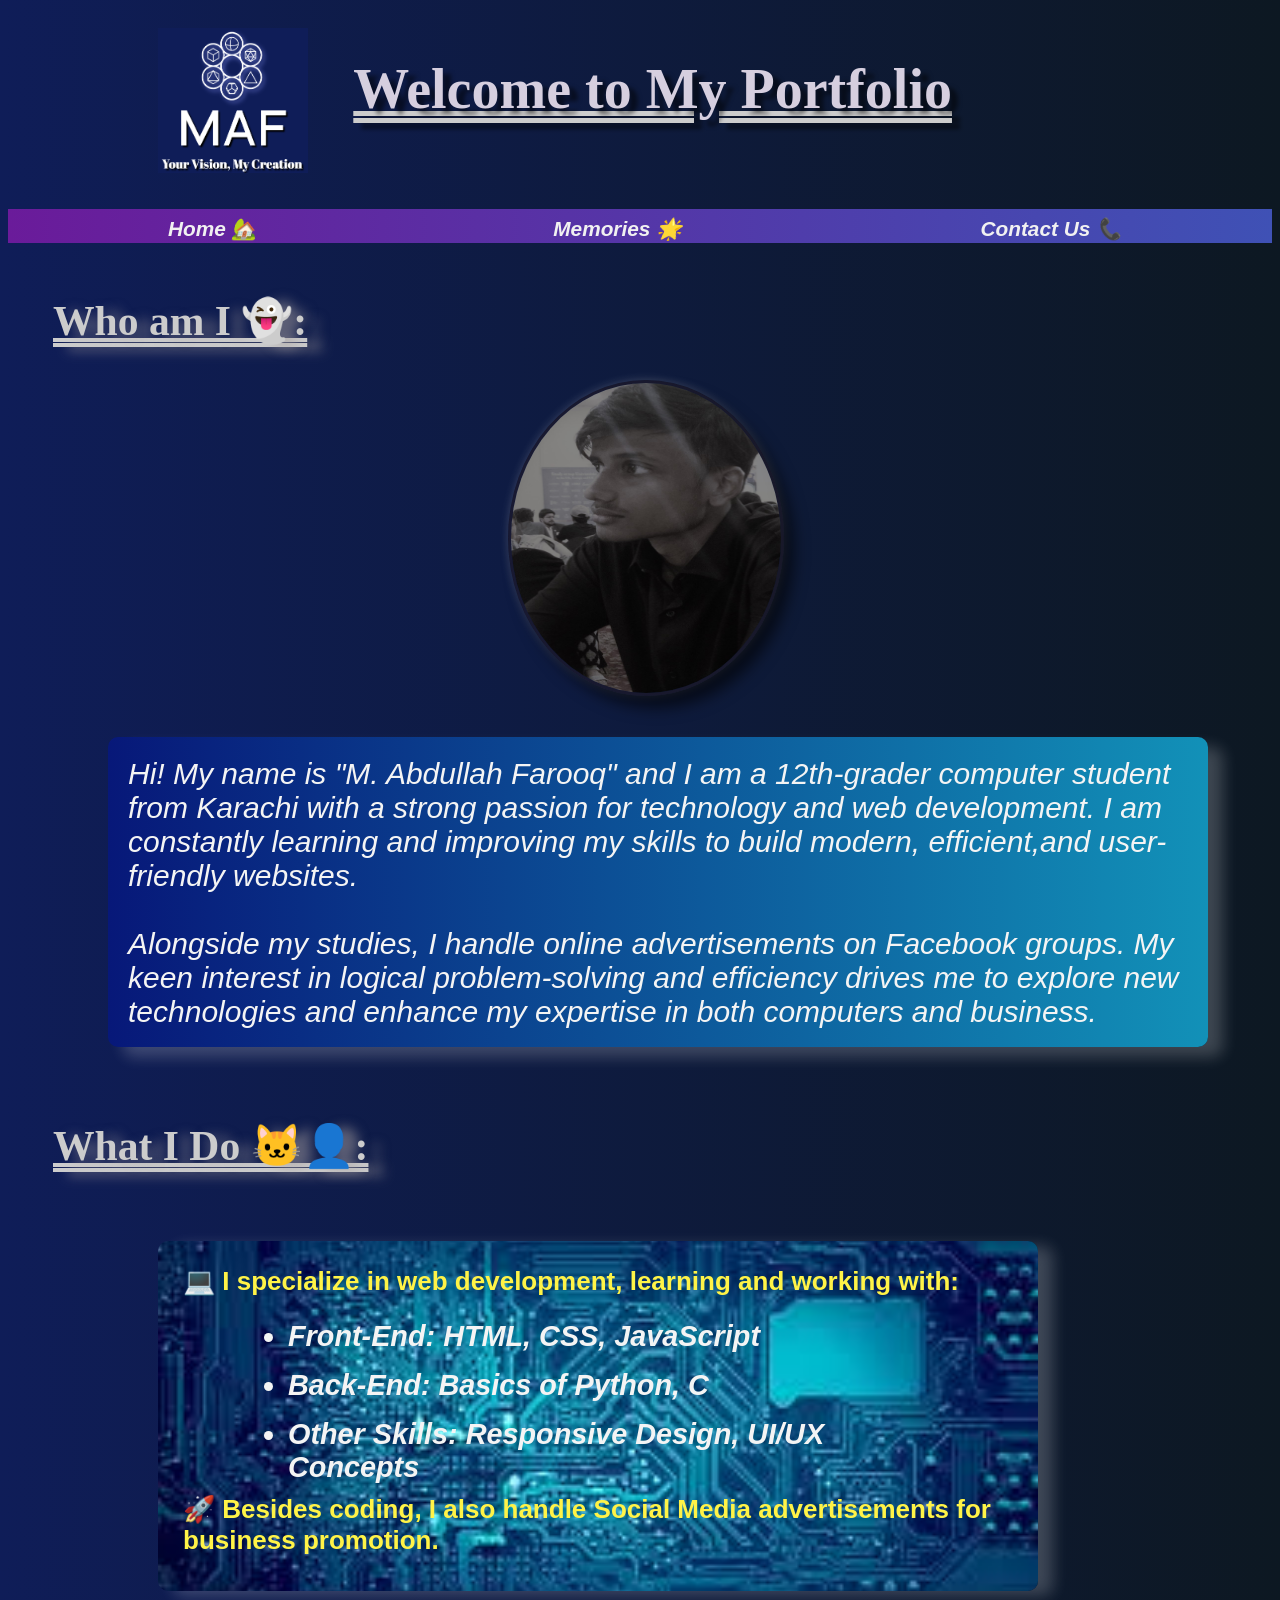
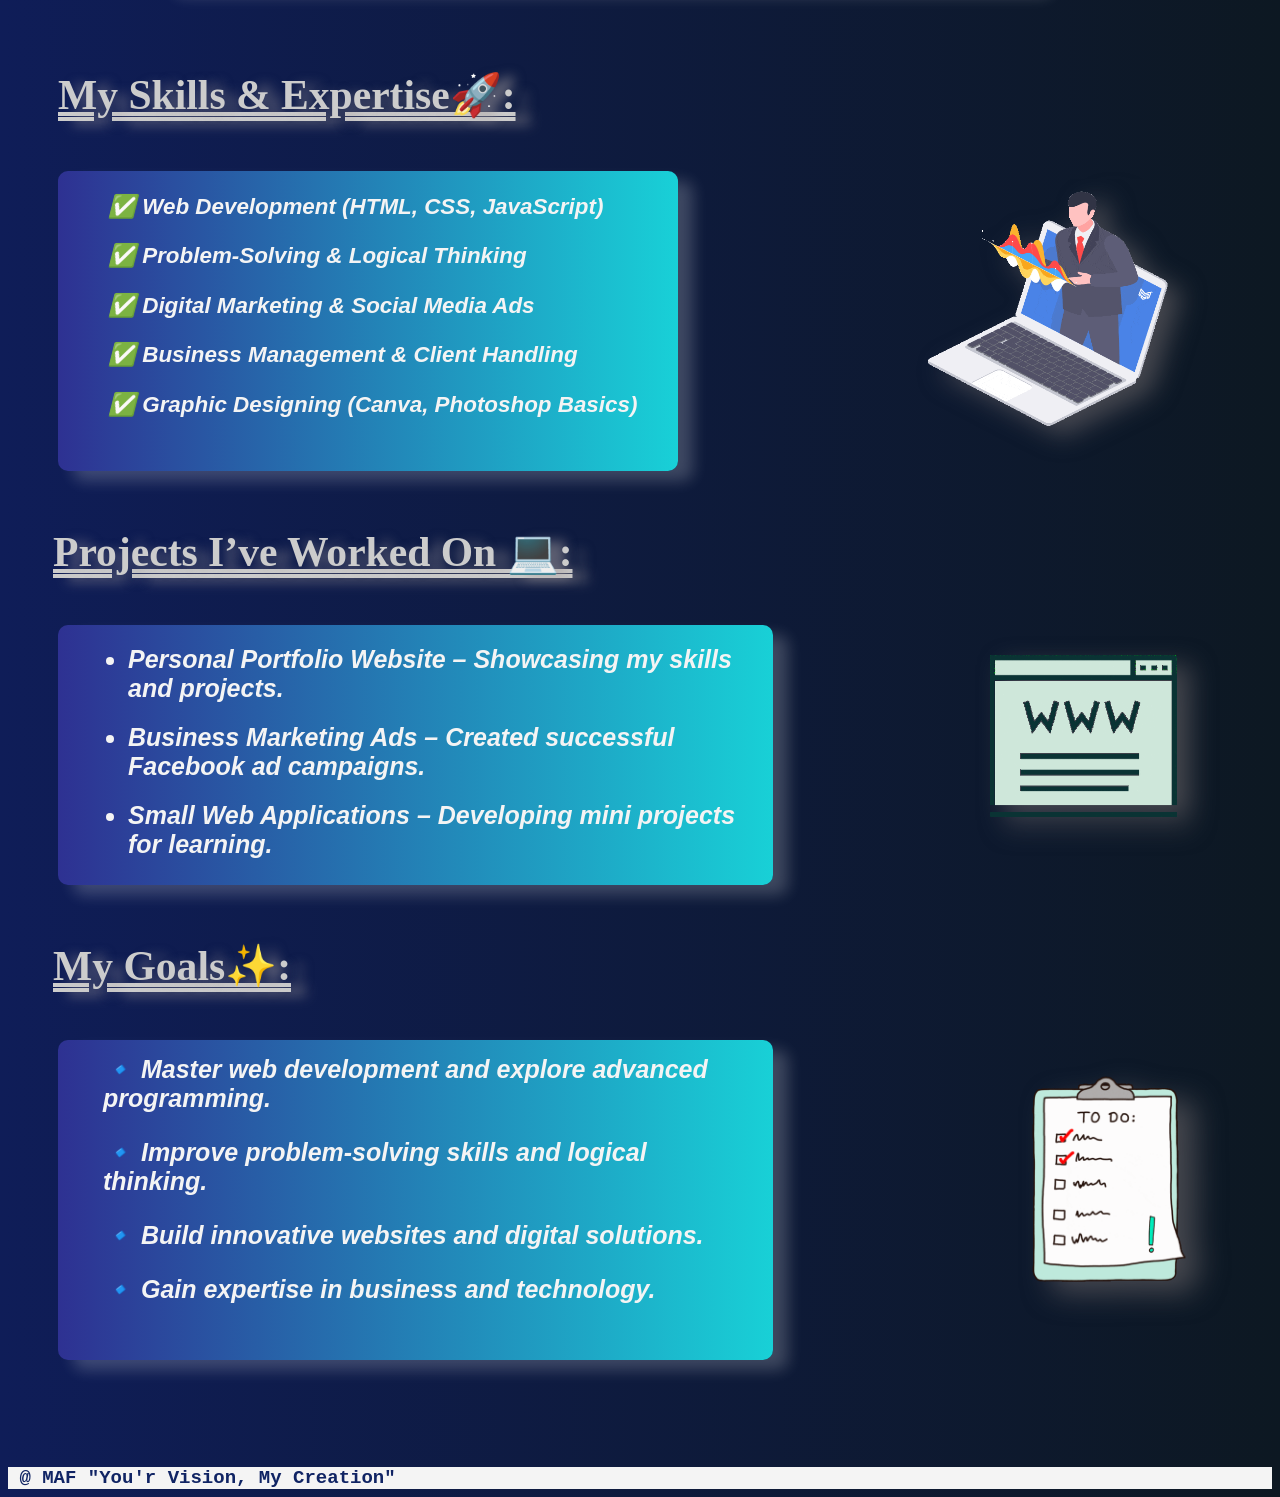
<file: index.html>
<!DOCTYPE html>
<html lang="en">
<head>
    <meta charset="UTF-8">
    <meta name="viewport" content="width=device-width, initial-scale=1.0">
    <title>
        Home
    </title>
    <link rel="website icon"  type="png" href="MAF Logo.png">
    <link rel="Stylesheet" href="Index.css">
</head>

<body>

<header id="Header">
<a href="index.html"><img src="MAF Logo.png"  alt="MAF Logo" id="MAFLogo"></a>

<!--Heaidng-->
<h1 id="h1">Welcome to My Portfolio</h1><br></header>

    
<!--Links for Tab "There are twwo links"-->
    
    <p id="Link01">
    <b><a href="index.html"> Home 🏡 </a></b> 
    <b><a href="Memories.Html" target="_main">Memories 🌟</a></b> 
    <b><a href="Contact Us.Html" target="_main">Contact Us 📞</a></b>
    </p>

    <br>
      
   <!--Picture-->
   <div class="Main">

    <div id="forbox">
    <h2 id="Whoami"> Who am I 👻: </h2>
   <a href="https://www.fiverr.com/mabdullah_2007?public_mode=true" target="_main">
   <img src="Home/Pic01.jpg" alt="Abdullah Picture" height="300" width="300" id="Profile01">         
    </a>

    <div id="Para01box">
    <p id="Para01">
        Hi! My name is "M. Abdullah Farooq" and I am a 12th-grader computer 
        student from Karachi with a strong passion for technology and 
        web development. I am constantly learning and improving my 
        skills to build modern, efficient,and user-friendly websites.
        <br> <br> 
        Alongside my studies, I handle online advertisements on 
        Facebook groups. My keen interest in logical problem-solving 
        and efficiency drives me to explore new technologies and enhance
         my expertise in both computers and business.
    </p></div>
    <br><br><br>
    </div>
   
     
    <h3 id="Whatido"> What I Do 🐱‍👤: </h3>

    <!-- <div class="ani01">
        <video src="Home/ani01.mp4" id="ani01" autoplay loop muted > website Animation </video>
        </div> -->

    <div id="Whatidobox">
    <h2 id="id2"> 💻 I specialize in web development, learning and working with: </h2>

    <ul id="Skillslist">
        <li> Front-End: HTML, CSS, JavaScript </li>
        <li> Back-End: Basics of Python, C </li>
        <li> Other Skills: Responsive Design, UI/UX Concepts </li>
    </ul>

    <h2 id="id3"> 🚀 Besides coding, I also handle Social Media
        advertisements for business promotion. </h2>
    </div>

    <br> <br> <br>

        <img src="Home/GIF1.gif" alt="GIF" id="GIF1">    

        <h3 id="skillsexpertise"> My Skills & Expertise🚀: </h3> 
        <div id="skillpointsbox">
            <div id="skillspoints"> 
        <p> ✅ Web Development (HTML, CSS, JavaScript)</p>
        <p> ✅ Problem-Solving & Logical Thinking </p>
        <p> ✅ Digital Marketing & Social Media Ads </p>
        <p> ✅ Business Management & Client Handling </p>
        <p> ✅ Graphic Designing (Canva, Photoshop Basics) </p>
        </div>
        </div>

        <br> <br> <br>

        <h3 id="Project"> Projects I’ve Worked On 💻: </h3> 
        <img src="Home/Project.gif" alt="GIF" id="GIF2">    
        <div id="projectlistbox">
        <ul id="projectlist">
            <li> Personal Portfolio Website – Showcasing my skills and projects. </li>
            <li> Business Marketing Ads – Created successful Facebook ad campaigns.</li>
            <li> Small Web Applications – Developing mini projects for learning. </li>
        </ul> 
        </div>
    
        <br> <br> <br>

        <h3 id="Goals"> My Goals✨: </h3>   
        <img src="Home/Goals.gif" alt="GIF" id="GIF3">
        <div id="Goalslistbox">
        <div id="Goalslist">
        <p> 🔹 Master web development and explore advanced programming. </p>
        <p> 🔹 Improve problem-solving skills and logical thinking. </p>
        <p> 🔹 Build innovative websites and digital solutions. </p>
        <p> 🔹 Gain expertise in business and technology. </p>
        </div>
        </div>

    </div>
    <br><br><br><br><br><br>

    <pre id="Footer"> @ MAF "You'r Vision, My Creation"                                                                                       2025</pre>
    

</body>
</html>
</file>
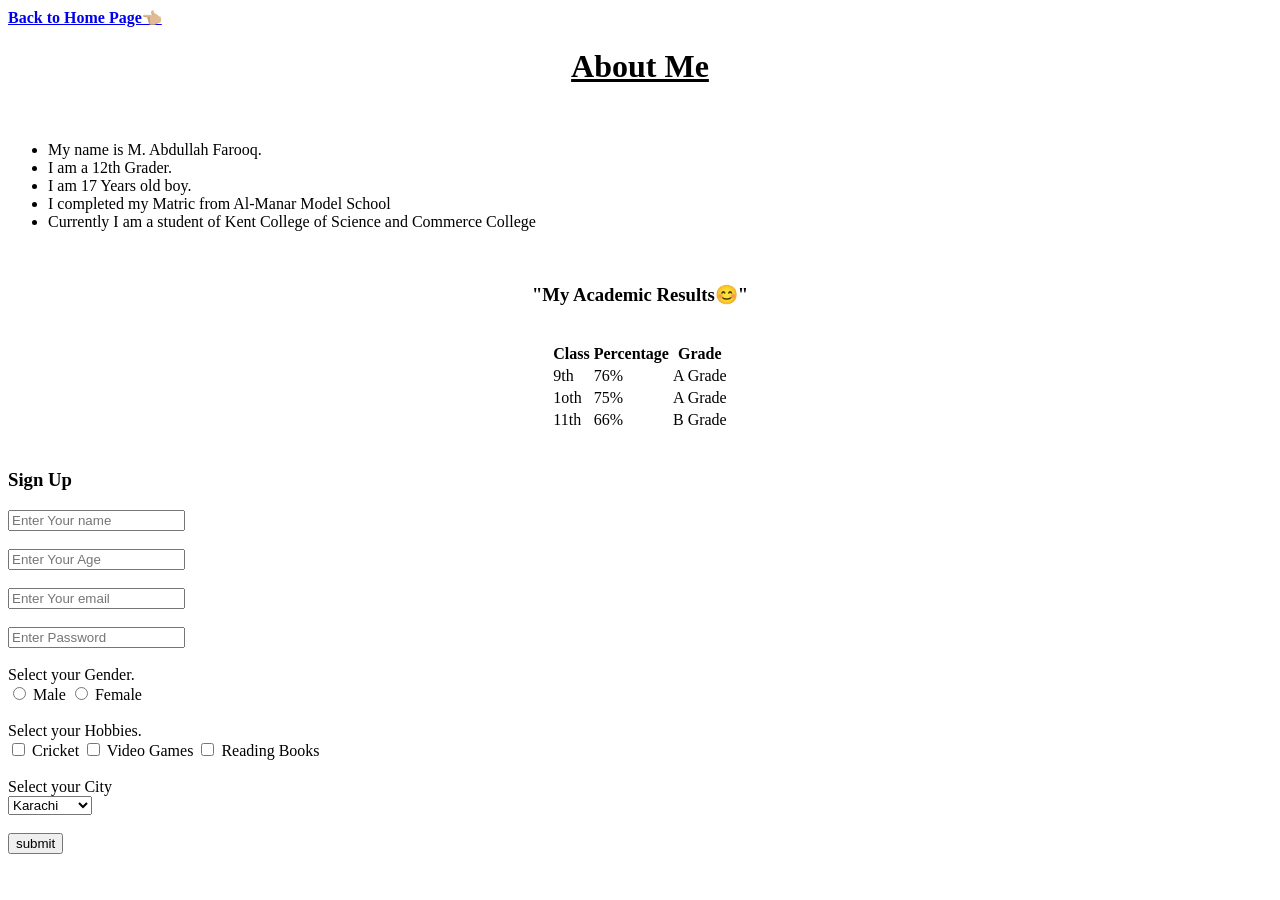
<file: About Me.html>
<!DOCTYPE html>
<html lang="en">
<head>
    <meta charset="UTF-8">
    <meta name="viewport" content="width=device-width, initial-scale=1.0">
    <title>About Me</title>
</head>
<body>
    <b><a href="index.html"> Back to Home Page👈🏼 </a></b>
    <Center><header><h1><u>About Me</u></h1></header></Center>
    <!--List "Introduction"-->
    <br>
    <ul>
    <li>My name is M. Abdullah Farooq.</li>
    <li>I am a 12th Grader. </li>
    <li>I am 17 Years old boy.</li>
    <li>I completed my Matric from Al-Manar Model School</li>
    <li>Currently I am a student of Kent College of Science and Commerce College</li>
    </ul>
    <br>
    <center><h3>"My Academic Results😊"</h3></center>
    <!--Table for show result-->
    <br>
    <center><table>
        <tr>
            <th>Class</th>
            <th>Percentage</th>
            <th>Grade</th>
        </tr>
        <tr>
            <td>9th</td>
            <td>76%</td>
            <td>A Grade</td>
        </tr>
        <tr>
            <td>1oth</td>
            <td>75%</td>
            <td>A Grade</td>
        </tr>
        <tr>
            <td>11th</td>
            <td>66%</td>
            <td>B Grade</td>
        </tr>
    </table></Center>    

    <br>
        <h3> Sign Up </h3>
    <!--Sign Up form-->
    <form action="action.php">
        <input type="text" placeholder="Enter Your name">
        <br>
        <br>
        <input type="text" placeholder="Enter Your Age">
        <br>
        <br>
        <input type="email" placeholder="Enter Your email">
        <br>
        <br>
        <input type="password" placeholder="Enter Password">
        <br>
        <br>
        Select your Gender.
        <br>
        <label for="id1">
        <input type="radio" value="Male" name="Gender" id="id1"> Male
       </label>
       <label for="id2">
        <input type="radio" value="Female" name="Gender" id="id2"> Female
       </label>
       <br>
       <br>
       Select your Hobbies.
       <br>
       <input type="checkbox" value="Cricket" id="id1"> Cricket
       <input type="checkbox" value="Video Games" id="id2"> Video Games
       <input type="checkbox" value="Reading Books" id="id3"> Reading Books
       <br>
       <br>
       Select your City
       <br> 
       <select name="City" id="City">
            <option value="Karachi"> Karachi </option>
            <option value="Lahore"> Lahore </option>
            <option value="Peshawar"> Peshawar </option>
            <option value="Islamabad"> Islamabad </option>
       </select>
       <br>
       <br>
       <input type="submit" value="submit">
    </form>

</body>
</html>
</file>
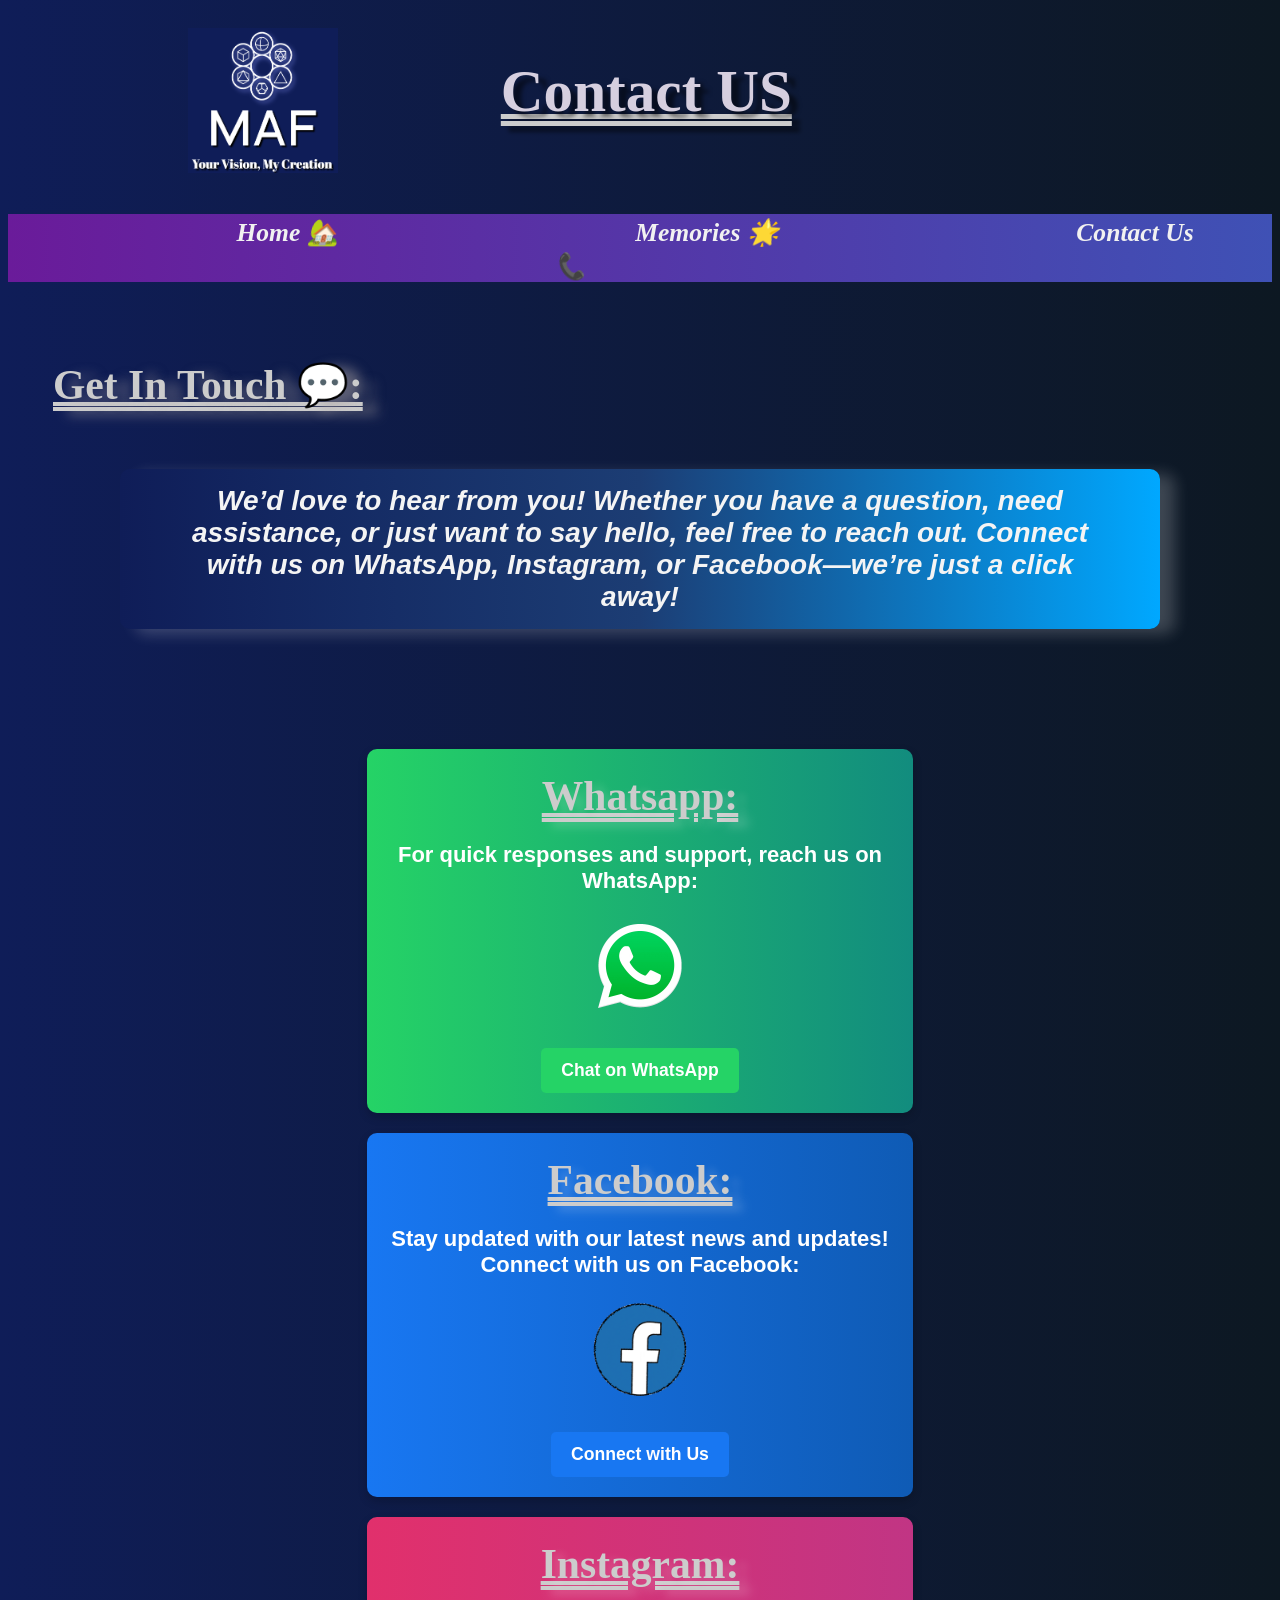
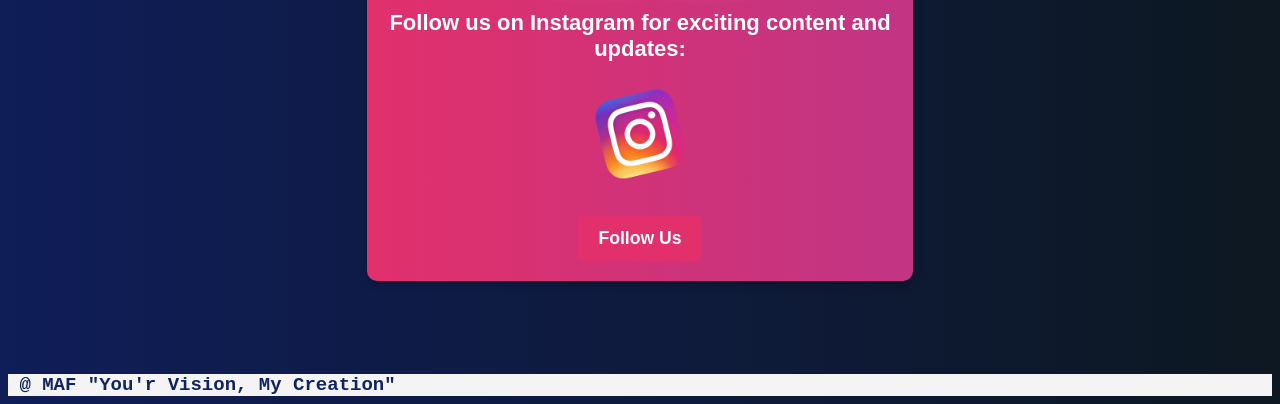
<file: Contact Us.Html>
<!DOCTYPE html>
<html lang="en">
<head>
    <meta charset="UTF-8">
    <meta name="viewport" content="width=device-width, initial-scale=1.0">
    <title>Contact Us</title>
    <link rel="Stylesheet" href="Contact Us.CSS">
</head>
<body>
<!--Logo-->
<a href="index.html"><img src="MAF Logo.png"  alt="MAF Logo" id="MAFLogo"></a>

    <h1 id="contactus"><b> Contact US </h1><br>
  <!--Links for Tab "There are twwo links"-->
    
  <p id="Link01">
    <b><a href="index.html"> Home 🏡 </a></b> 
    <b><a href="Memories.Html" target="_main">Memories 🌟</a></b> 
    <b><a href="Contact Us.Html" target="_main">Contact Us 📞</a></b>
    </p>

    <br>

   <h1 id="getintouch"> Get In Touch 💬:</h1>

   <div id="getintouchdatabox">
    <p id="getintouchdata">We’d love to hear from you! Whether you have a question,
         need assistance, or just want to say hello, feel free to reach out. Connect
          with us on WhatsApp, Instagram, or Facebook—we’re just a click away!</p>
</div>


<!-- WhatsApp Section -->
<div id="whatsapp-section" class="social-section">
    <h3 id="Whatsapp" class="platform-heading">Whatsapp:</h3>
    <div id="Whatsappdata">
        <p>For quick responses and support, reach us on WhatsApp:</p>
    </div>
    <img src="Contact US/Whatsapp.gif" alt="WhatsAppGIF" id="WhatsAppGIF">
    <br><br>
    <a href="https://wa.me/+923193315732" target="_blank" class="contact-btn whatsapp-btn">Chat on WhatsApp</a>
</div>

<!-- Facebook Section -->
<div id="facebook-section" class="social-section">
    <h3 id="Facebook" class="platform-heading">Facebook:</h3>
    <div id="Facebookdata">
        <p>Stay updated with our latest news and updates! Connect with us on Facebook:</p>
    </div>
    <img src="Contact US/Facebook.gif" alt="FacebookGIF" id="FacebookGIF">
    <br><br>
    <a href="https://www.facebook.com/profile.php?id=100090024046926" target="_blank" class="contact-btn facebook-btn">Connect with Us</a>
</div>

<!-- Instagram Section -->
<div id="instagram-section" class="social-section">
    <h3 id="Instagram" class="platform-heading">Instagram:</h3>
    <div id="Instagramdata">
        <p>Follow us on Instagram for exciting content and updates:</p>
    </div>                       
    <img src="Contact US/Instagram.gif" alt="InstagramGIF" id="InstagramGIF">
    <br><br>
    <a href="https://www.instagram.com/osaid_400?igsh=MTFreGpmM2Z1bXQzMw==" target="_blank" class="contact-btn instagram-btn">Follow Us</a>
</div>


<br><br><br>

    <pre id="Footer"> @ MAF "You'r Vision, My Creation"                                                                                       2025</pre>

</body>
</html>
</file>
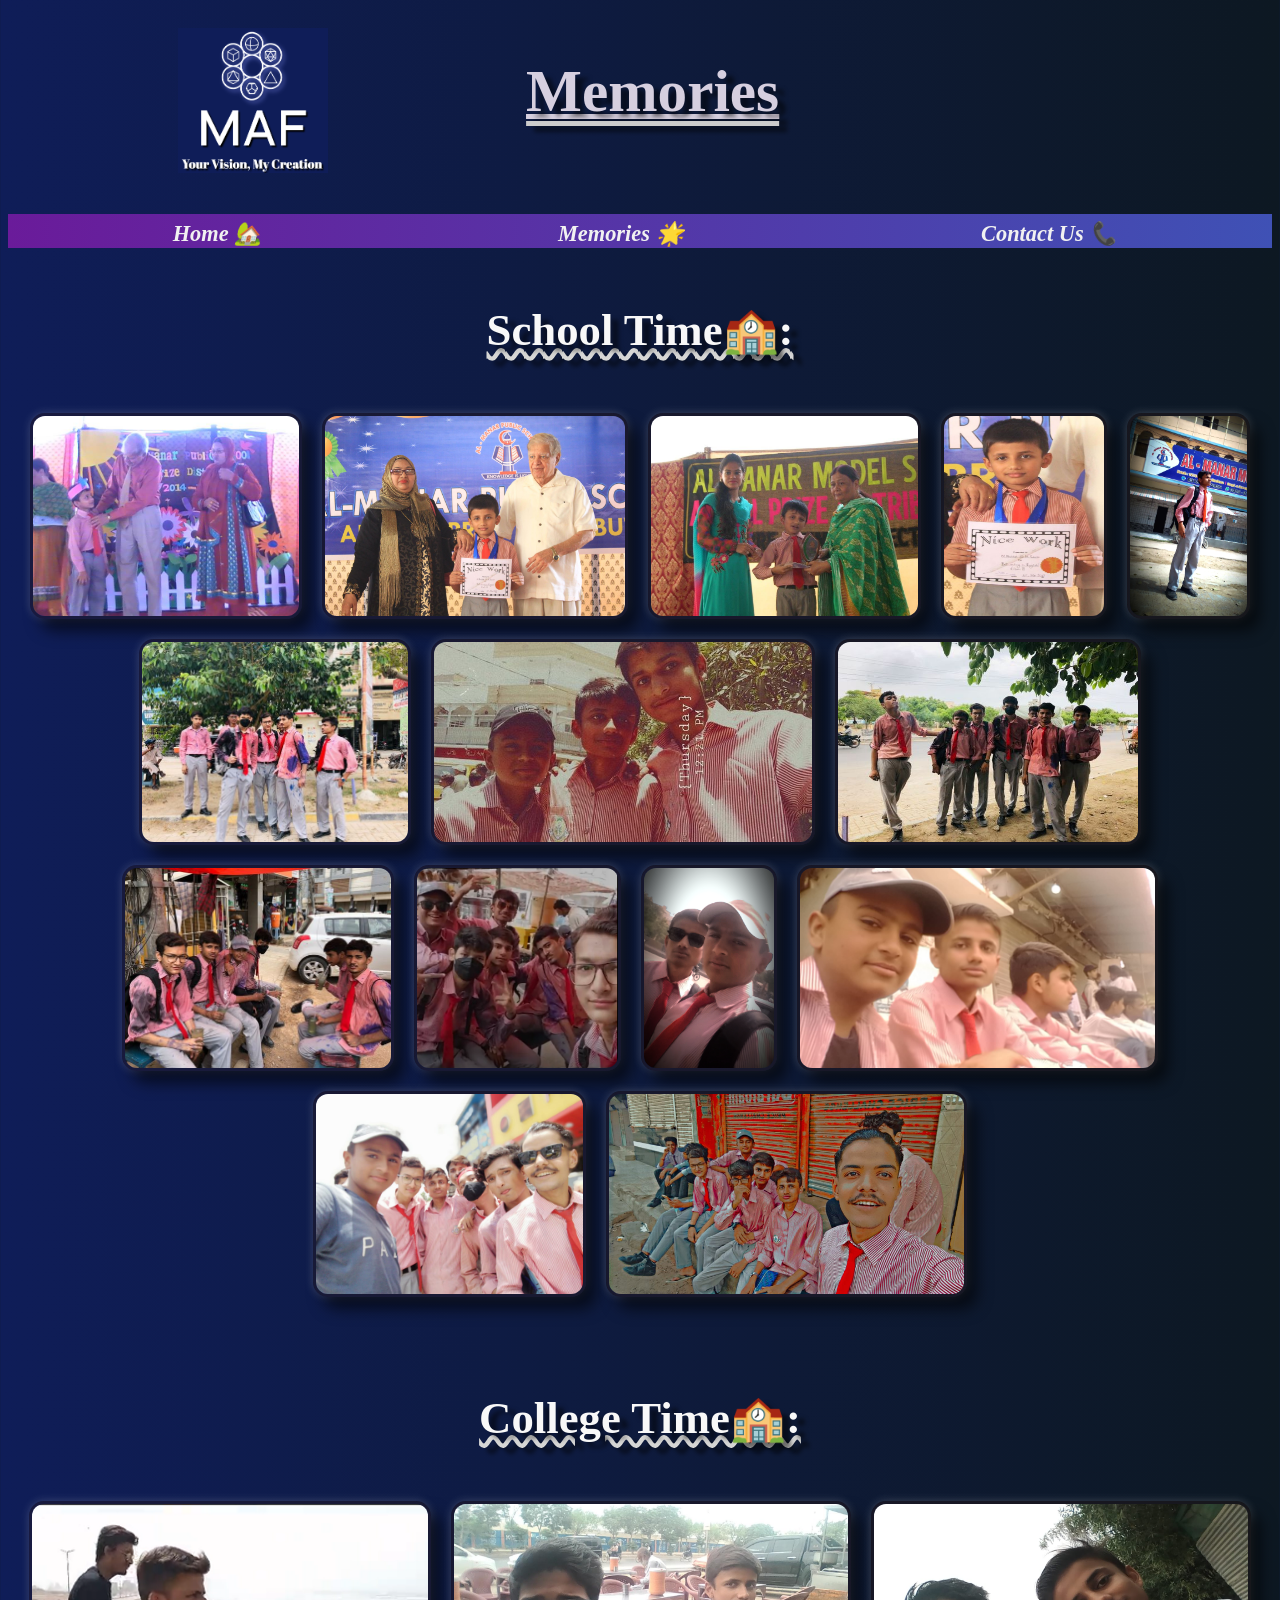
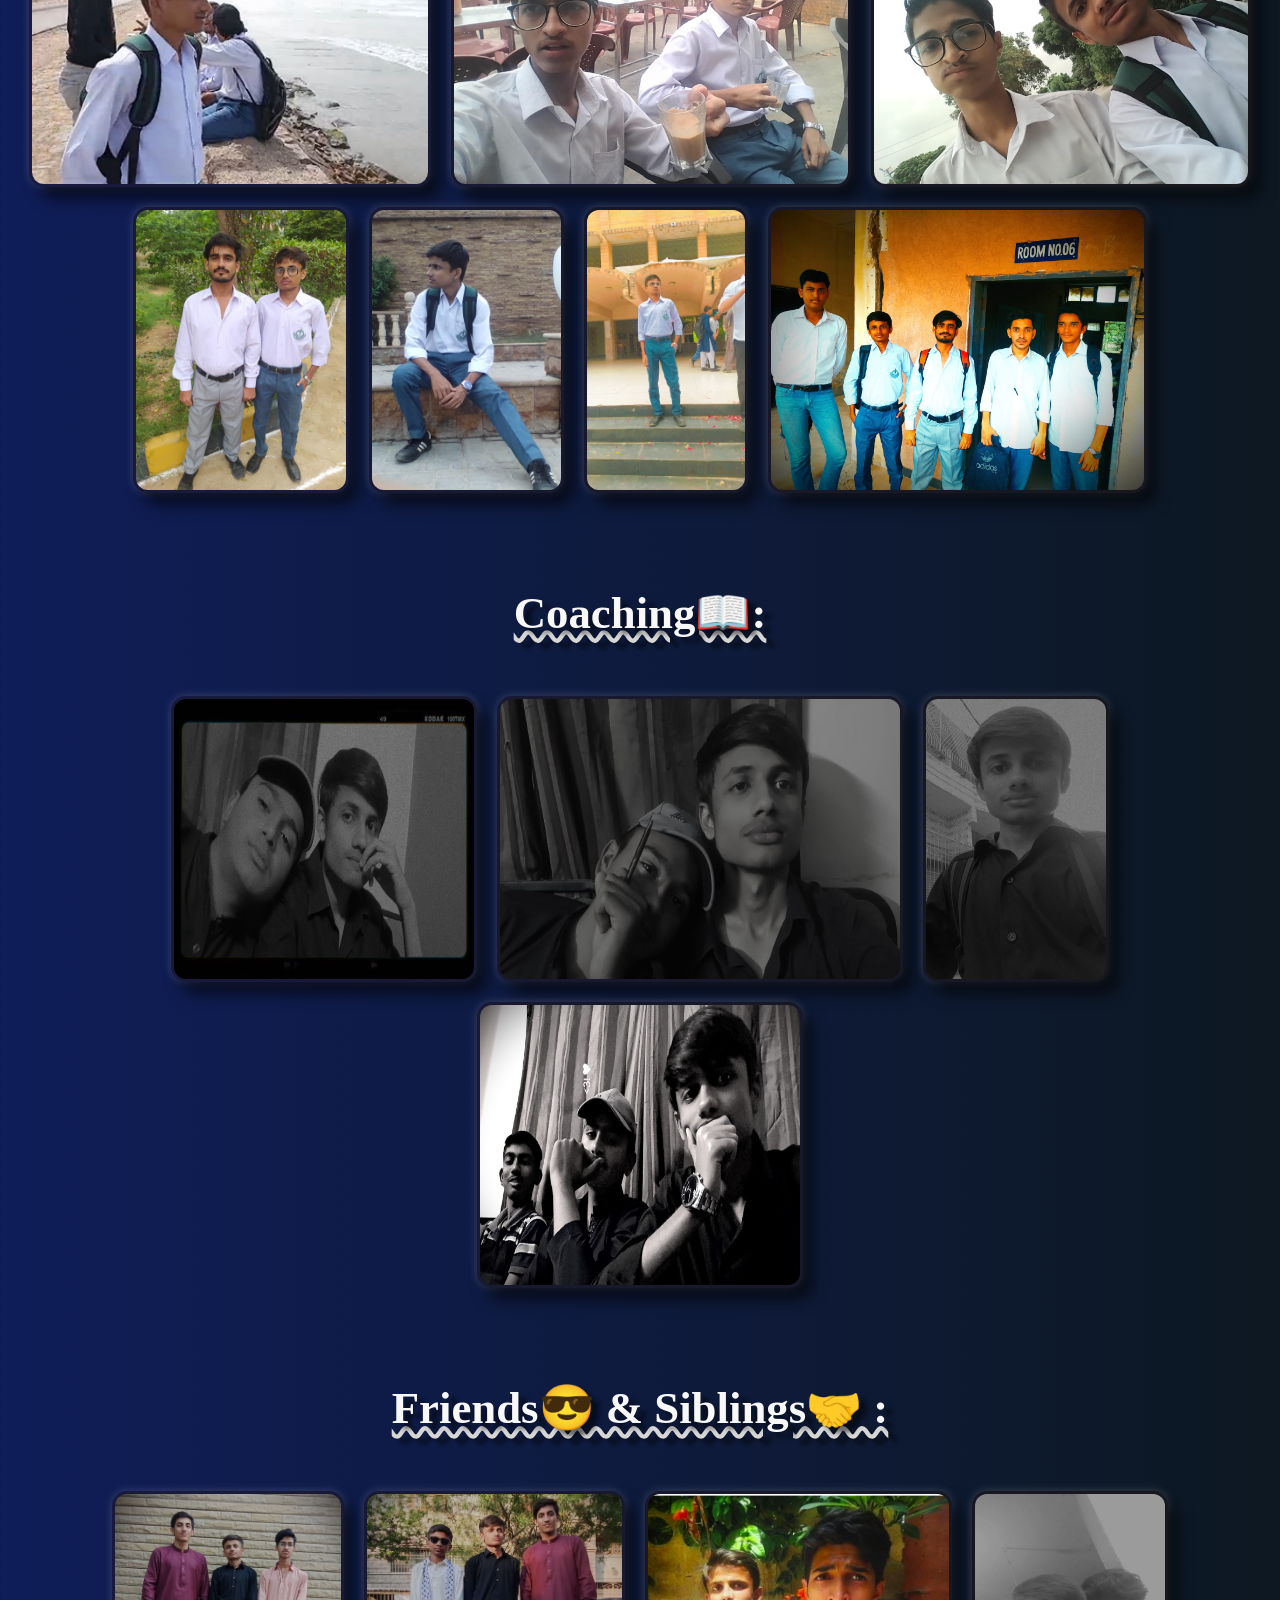
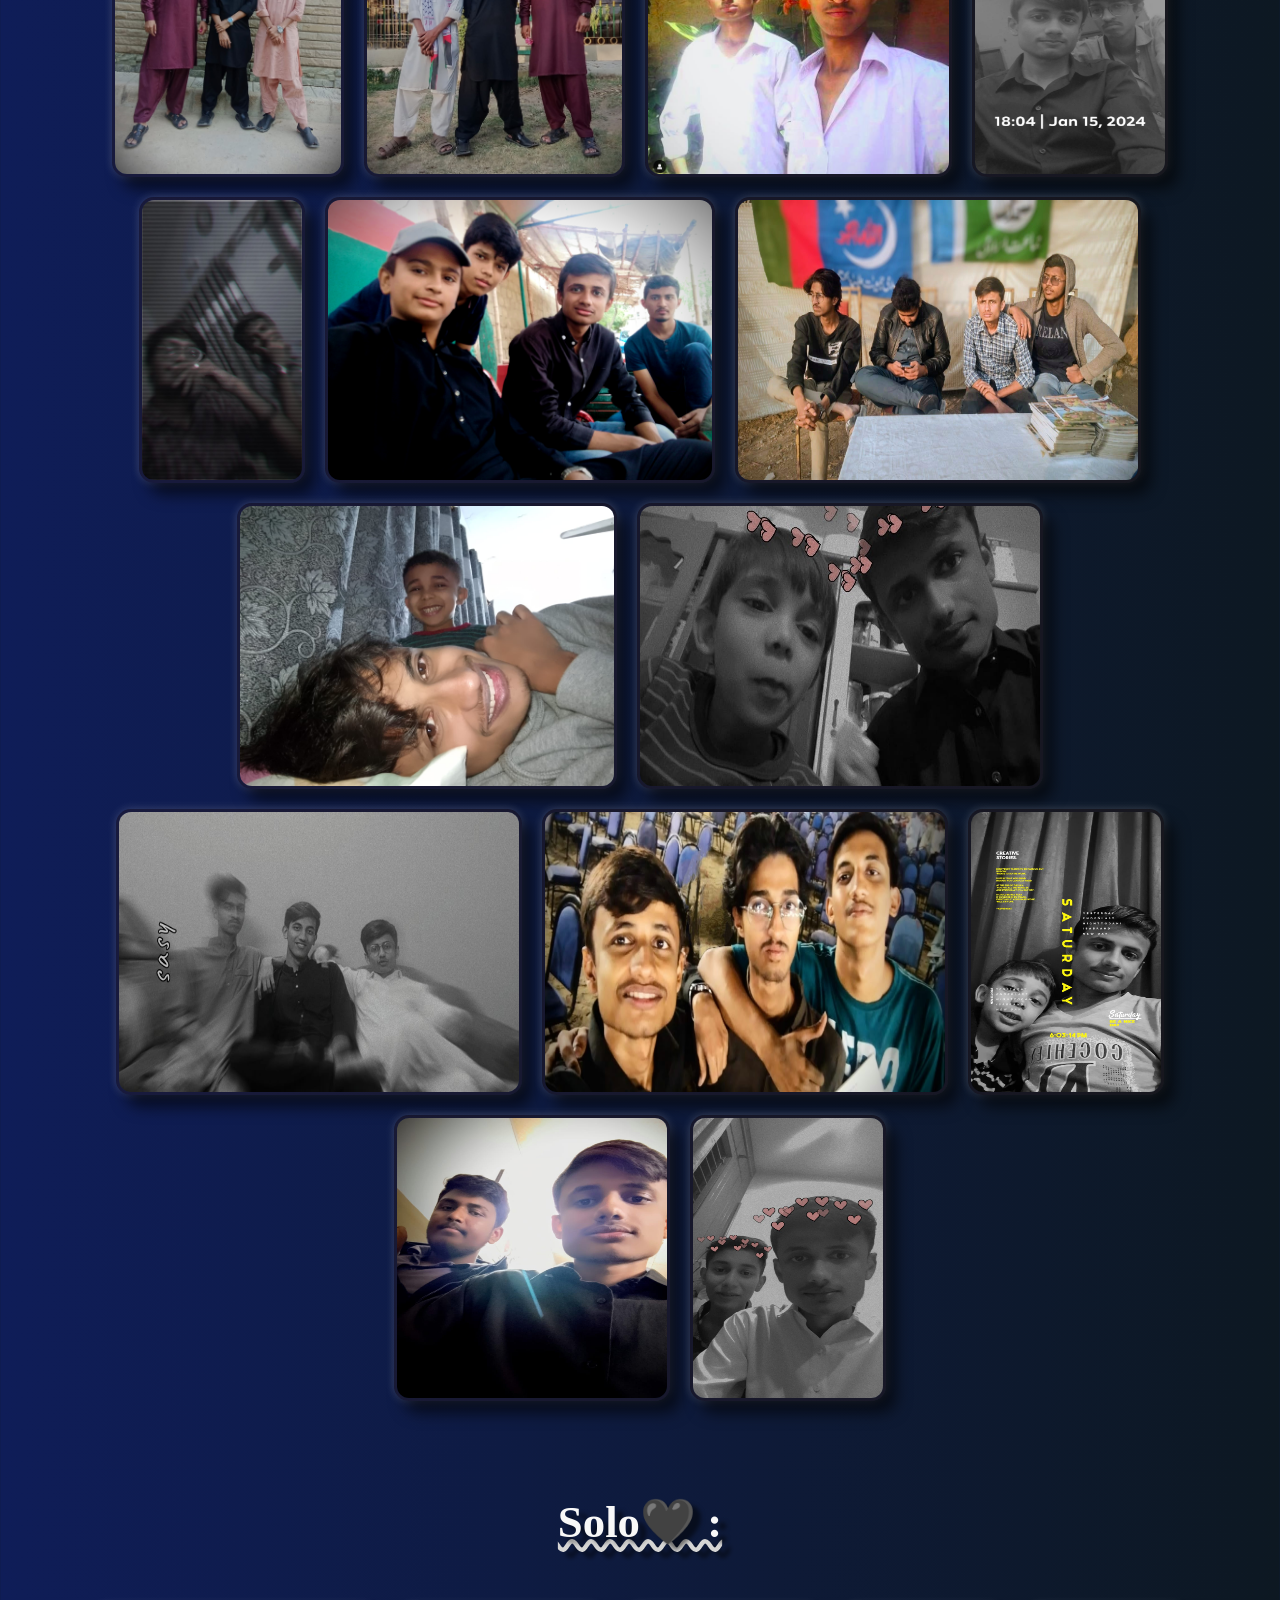
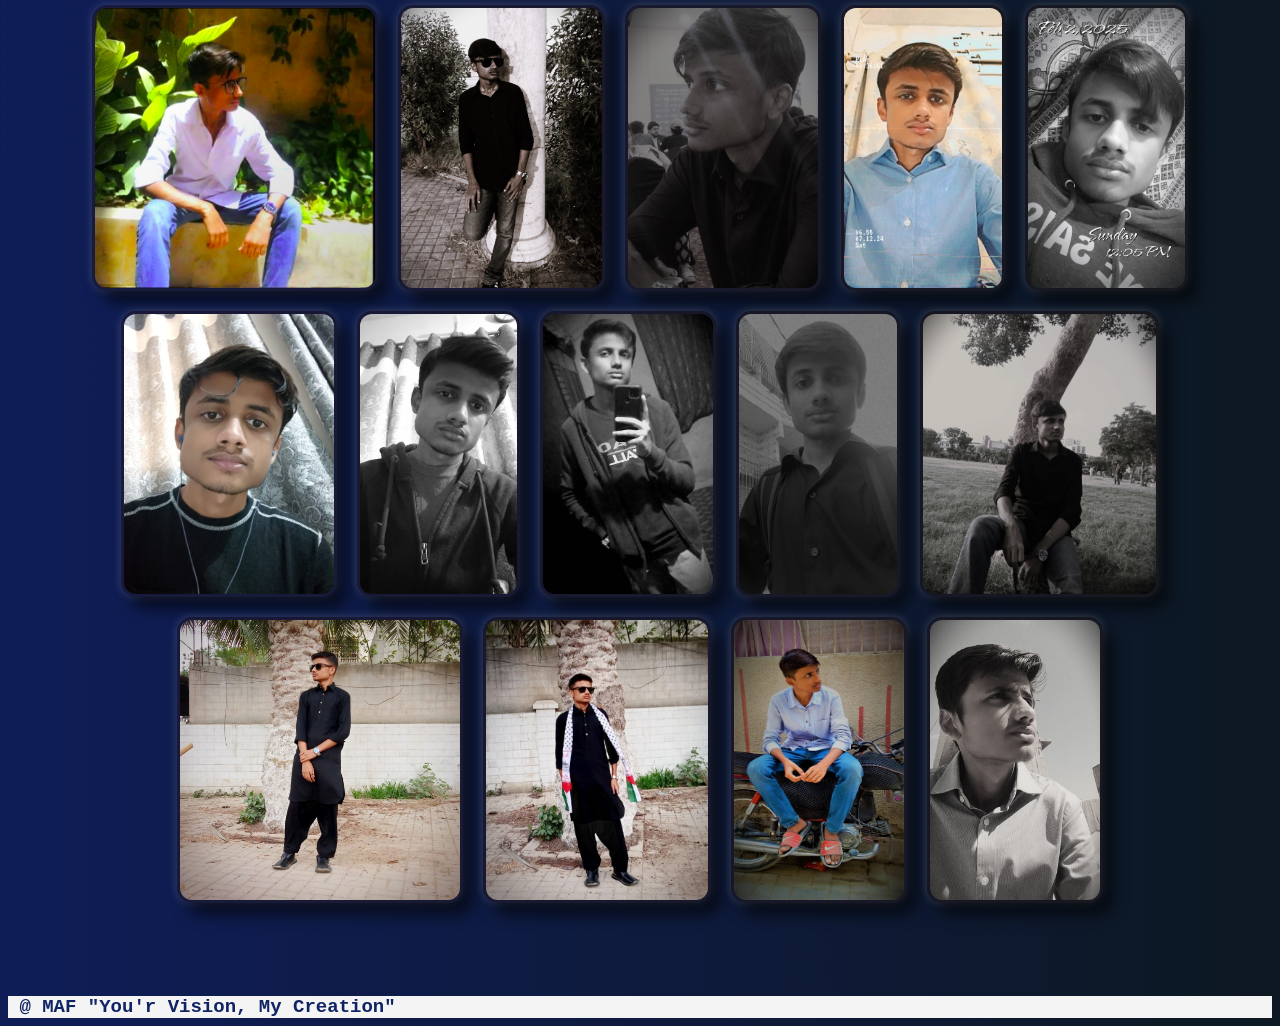
<file: Memories.Html>
<!DOCTYPE html>
<html lang="en">
<head>
    <meta charset="UTF-8">
    <meta name="viewport" content="width=device-width, initial-scale=1.0">
    <title>Memories</title>
    <link rel="Website Icon" type="png" href="MAF Logo.png">
    <link rel="Stylesheet" href="Memories.css">
</head>
<body>
<!--Logo-->
<a href="index.html"><img src="MAF Logo.png"  alt="MAF Logo" id="MAFLogo"></a>

<!--This is Picture's Section-->

      
    <h1 id="Memories"><u> Memories </u></h1><br>
        
    <!--Links for Tab "There are twwo links"-->
    
     <p id="Link01">
        <b><a href="index.html"> Home 🏡 </a></b> 
        <b><a href="Memories.Html" target="_main">Memories 🌟</a></b> 
        <b><a href="Contact Us.Html" target="_main">Contact Us 📞</a></b>
        </p>
    
        <br>

      

        <h2 id="Schooltime"> School Time🏫: </h2>
        <div id="Schooltimeimages">
        <img src="Memories/M28.jpg" alt="Image 28" height="200">
        <img src="Memories/M29.jpg" alt="Image 29" height="200">
        <img src="Memories/M30.jpg" alt="Image 30" height="200">
        <img src="Memories/M3.jpg" alt="Image 3" height="200" width="160">
        <img src="Memories/M36.jpg" alt="Image 36" height="200">
        <img src="Memories/M37.jpg" alt="Image 37" height="200">
        <img src="Memories/M4.jpg" alt="Image 4" height="200">
        <img src="Memories/M6.jpg" alt="Image 6" height="200" width="300">
        <img src="Memories/M7.jpg" alt="Image 7" height="200">
        <img src="Memories/M9.PNG" alt="Image 9" height="200">
        <img src="Memories/M24.jpg" alt="Image 24" height="200">
        <img src="Memories/M25.jpeg" alt="Image 25" height="200">
        <img src="Memories/M26.jpeg" alt="Image 26" height="200">
        <img src="Memories/M27.jpeg" alt="Image 27" height="200">
        </div>

        <br><br>
        <h2 id="Collegetime"> College Time🏫: </h2>
        <div id="Collegetimeimages">
        <img src="Memories/M31.PNG" alt="Image 31" height="200">
        <img src="Memories/M32.jpg" alt="Image 32" height="200">
        <img src="Memories/M33.jpg" alt="Image 33" height="200">
        <img src="Memories/M34.jpg" alt="Image 34" height="200">
        <img src="Memories/M35.jpg" alt="Image 35" height="200">
        <img src="Memories/M38.jpg" alt="Image 38" height="200">
        <img src="Memories/M39.jpg" alt="Image 39" height="200">
        </div>

        <br><br>
        <h2 id="Coaching"> Coaching📖: </h2>
        <div id="Coachingimages">
        <img src="Memories/M40.jpg" alt="Image 40" height="200" width="300">
        <img src="Memories/M41.jpg" alt="Image 41" height="200">
        <img src="Memories/M42.jpg" alt="Image 42" height="200" width="180">
        <img src="Memories/M43.jpg" alt="Image 43" height="200" width="320">
        </div>

        <br><br>
        <h2 id="FriendsSiblings"> Friends😎 & Siblings🤝 : </h2>
        <div id="FriendsSiblingsimages">
        <img src="Memories/M44.jpeg" alt="Image 44" height="200">
        <img src="Memories/M45.jpeg" alt="Image 45" height="200">
        <img src="Memories/M46.PNG" alt="Image 46" height="200">
        <img src="Memories/M47.jpg" alt="Image 47" height="200" width="190px">
        <img src="Memories/M49.jpg" alt="Image 49" height="200" width="160px">
        <img src="Memories/M48.jpg" alt="Image 48" height="200">
        <img src="Memories/M50.jpg" alt="Image 50" height="200">
        <img src="Memories/M14.jpg" alt="Image 14" height="200">
        <img src="Memories/M21.jpg" alt="Image 21" height="200">
        <img src="Memories/M51.jpg" alt="Image 51" height="200">
        <img src="Memories/M54.jpg" alt="Image 54" height="200">
        <img src="Memories/M52.jpg" alt="Image 52" height="200" width="190px">
        <img src="Memories/M53.jpg" alt="Image 53" height="200" width="270px">
        <img src="Memories/M55.jpg" alt="Image 55" height="200" width="190px">
        </div>

        <br><br>
        <h2 id="Solo"> Solo🖤 : </h2>
        <div id="Soloimages">
        <img src="Memories/M8.PNG" alt="Image 8" height="200">
        <img src="Memories/M10.jpg" alt="Image 10" height="200">
        <img src="Memories/M11.jpg" alt="Image 11" height="200">
        <img src="Memories/M12.jpg" alt="Image 12" height="200">
        <img src="Memories/M13.jpg" alt="Image 13" height="200">
        <img src="Memories/M15.jpg" alt="Image 15" height="200">
        <img src="Memories/M16.jpg" alt="Image 16" height="200">
        <img src="Memories/M23.jpg" alt="Image 23" height="200">
        <img src="Memories/M42.jpg" alt="Image 42" height="200">
        <img src="Memories/P1.jpg" alt="Image 1" height="200">
        <img src="Memories/P2.jpeg" alt="Image 2" height="200">
        <img src="Memories/M56.jpeg" alt="Image 56" height="200">
        <img src="Memories/M57.jpg" alt="Image 57" height="200" width="170px">
        <img src="Memories/M58.jpg" alt="Image 58" height="200" width="170px">
        </div>
        
        
    <br> <br> <br>
    <pre id="Footer"> @ MAF "You'r Vision, My Creation"                                                                                       2025</pre>

</body>
</html>
</file>
<file: Index.css>
@keyframes fadeIn {
    0% { opacity: 0; }
    100% { opacity: 1; }
}

h1{
    color: #d6cfdf;
    text-decoration: #CCCCCC double underline;
    text-align: center;
    font-size: 3.5rem;
    text-shadow: 8px 6px 4px rgba(0, 0, 0, 0.5);
    margin-bottom: 60px;
    margin-top: 30px;
    margin-left: 2%;
    animation: fadeIn 4s ease-in-out;
}

body {
    /* background-color: #561D25; */
    background: linear-gradient(to right, #0f1d58, rgb(13, 24, 34) ); /* Gradient Background */
}

#MAFLogo {
    width: 150px;
    height: 145px;
    margin-left: 150px;
    margin-bottom: -150px;
    padding-top: 20px;
}

p {
    /* color: #ECDD7B; */
    color: #F4F4F4;
    font-style: italic;
    font-family: Arial, Helvetica, sans-serif;
    text-align: left;
    font-size: 1.4rem;
}

a {
    font-weight: 500;
    text-align: center;
    font-style: oblique;
}

#Link01 {
    font-weight: 600;
    text-align: center;
    font-size: 30px;
    font-weight: 600;
    margin-bottom: auto;
    background: linear-gradient(to right, #6a1b9a, #3f51b5);
    margin-top: 10px;
    

}

#Link01 a {
    color: #f1f1f1;
    font-style: italic;
    text-decoration: none;
    font-weight: bolder;
    font-size: 1.3rem;
    margin-left: 150px;
    margin-right: 140px;
    gap: 200px;
    transition: color 0.15s ease;

}

#Link01 a:hover {
    color: orange;
}

 #Profile01 {
     margin-left: 500px; 
     width: 270px;
     height: 310px;
     border-radius: 50%;
     margin-bottom: -8px;
    box-shadow: 10px 12px 15px rgba(0, 0, 0, 0.6), 
                0px 0px 10px rgba(255, 255, 255, 0.2); /* Soft outer glow */
    transition: transform 0.3s ease-in-out, box-shadow 0.3s ease-in-out;
    border: 3px solid rgba(49, 21, 10, 0.3); /* Soft classic border */
    
} 

#Profile01:hover{
    transform: scale(1.07);
    box-shadow: 8px 8px 20px rgba(0, 0, 0, 0.7), 
                0px 0px 15px rgba(255, 255, 255, 0.4);
}

#Para01 {
    margin-top: 20px;
    width: 100%;
    margin-left: 20px;
    margin-right: -30px;
    margin-bottom: 2000px;
    font-size: 30px;
}

#Para01box{
    background: linear-gradient(to right, #071879, #1291b8);
    display: inline-block;
    border-radius: 10px;
    box-shadow: 15px 10px 15px rgba(255, 255, 255, 0.2);
    height: 310px;
    width: 1100px;
    margin-bottom: -2px;
    margin-top: 45px;
    margin-left: 100px;
    transition: transform 0.3s ease;

}

#Para01box:hover {
    transform: scale(1.1);
}    



#Whoami {
    color: #CCCCCC;
    padding-left: 45px;
    margin-top: -5px;
    font-size: 2.6rem;
    text-decoration: #CCCCCC double underline;
    padding-top: 40px;
    text-shadow: 15px 4px 12px rgba(168, 160, 160, 0.5);


}

#Whatido {
    color: #CCCCCC;
    margin-left: 45px;
    margin-top: 20px;
    font-size: 2.6rem;
    text-decoration: #CCCCCC double underline;
    margin-top: 40px;
    text-shadow: 15px 4px 12px rgba(168, 160, 160, 0.5);

}

#Whatidobox{
    display: inline-block;
    border-radius: 10px;
    box-shadow: 15px 5px 15px rgba(255, 255, 255, 0.2);
    height: 350px;
    width: 880px;
    margin-bottom: -15px;
    margin-top: 30px;
    margin-left: 150px;
    background-image: url('Home/IMG2.jpeg');
    background-size: cover;
    background-position: center;
    background-repeat: no-repeat;
    
}

#Whatidobox :hover {
    transform: scale(1.02);
    box-shadow: 4px 4px 10px rgba(0, 0, 0, 0.7), 
                0px 0px 15px rgba(255, 255, 255, 0.4);
}

#Skillslist {
    margin-top: 23px;
    width: 70%;
    margin-left: 90px;
    font-size: 1.8rem;
    color: #F4F4F4;
    font-family: Arial, Helvetica, sans-serif;
    font-style: italic;
    font-weight: bolder;
    margin-bottom: -40px;

    }

#Skillslist li{
    margin-bottom: 16px;

}

#GIF1 {
    margin-left: 920px;
    height: 240px;
    width: 240px;
    margin-bottom: -400px;
    filter: drop-shadow(14px 10px 12px rgba(124, 116, 116, 0.5));
    transition: transform 0.3s ease;

}

#GIF1:hover {
    transform: rotate(-7deg);

}

#id2 {
    color: #fff347;
    margin-left: 25px;
    margin-top: 25px;
    font-weight: 510px;
    font-size: 26px;
    font-family: Arial, Helvetica, sans-serif;

}

#id3 {
    color: #fff347;
    margin-left: 25px;
    font-family: Arial, Helvetica, sans-serif;
    font-size: 26px;
    font-weight: 610;
    margin-top: 50px;
    margin-right: 10px;
}





#skillsexpertise {
    color: #CCCCCC;
    margin-left: 50px;
    margin-top: 30px;
    font-size: 2.6rem;
    text-decoration: #CCCCCC double underline;
    margin-top: 40px;
    text-shadow: 15px 4px 12px rgba(168, 160, 160, 0.5);
}

#skillspoints {
    margin-top: 15px;
    margin-bottom: 15px;
    width: 100%;
    margin-left: 50px;
    font-weight: bolder;
    color: #F4F4F4;
    font-family: Arial, Helvetica, sans-serif;
    font-style: italic;
    font-size: 100px;
}

#skillpointsbox {
    background: linear-gradient(to right, #2e3192, #1bffffcb);
    display: inline-block;
    border-radius: 10px;
    box-shadow: 15px 10px 15px rgba(255, 255, 255, 0.2);
    height: 300px;
    width: 620px;
    margin-bottom: -20px;
    margin-top: 10px;
    margin-left: 50px;
    transition: transform 0.3s ease;

}

#skillpointsbox:hover {
    transform: scale(1.1);
}

#skillspoints p {
    font-size: 1.4rem;
}
 
#Project {
    color: #CCCCCC;
    margin-left: 45px;
    margin-top: 20px;
    font-size: 2.6rem;
    text-decoration: #CCCCCC double underline;
    margin-top: 40px;
    text-shadow: 15px 4px 12px rgba(168, 160, 160, 0.5);
}

#projectlist{
    margin-top: 40px;
    margin-bottom: 15px;
    width: 90%;
    margin-left: 30px;
    font-weight: bolder;
    color: #F4F4F4;
    font-family: Arial, Helvetica, sans-serif;
    font-style: italic;
    font-size: 25px;
}

#projectlistbox {
    background: linear-gradient(to right, #2e3192, #1bffffcb);
    display: inline-block;
    border-radius: 10px;
    box-shadow: 15px 10px 15px rgba(255, 255, 255, 0.2);
    height: 260px;
    width: 715px;
    margin-bottom: -20px;
    margin-top: -60px;
    margin-left: 50px;
    transition: transform 0.3s ease;
    
}

#projectlistbox:hover {
    transform: scale(1.1);

}

#projectlist li {
    margin-bottom: 40px;
    margin-top: -20px;
}



#Goals {
    color: #CCCCCC;
    margin-left: 45px;
    margin-top: 20px;
    font-size: 2.6rem;
    text-decoration: #CCCCCC double underline;
    margin-top: 40px;
    text-shadow: 15px 4px 12px rgba(168, 160, 160, 0.5);
}

#Goalslist {
    margin-top: -10px;
    margin-bottom: 10px;
    width: 90%;
    margin-left: 45px;
    font-weight: bolder;
    color: #F4F4F4;
    font-family: Arial, Helvetica, sans-serif;
    font-style: italic;
    font-size: 20px;
    gap: 50px;
}

#Goalslistbox {
    background: linear-gradient(to right, #2e3192, #1bffffcb);
    display: inline-block;
    border-radius: 10px;
    box-shadow: 15px 10px 15px rgba(255, 255, 255, 0.2);
    height: 320px;
    width: 715px;
    margin-bottom: -20px;
    margin-top: -10px;
    margin-left: 50px;
    transition: transform 0.3s ease;
    
}

#Goalslistbox:hover {
    transform: scale(1.1);

}


#Goalslist p {
    font-size: 25px;
}

#GIF2 {
    height: 250px;
    width: 250px;
    margin-left: 950px; 
    margin-bottom: -180px;
    margin-top: -6px;
    filter: drop-shadow(14px 10px 12px rgba(124, 116, 116, 0.5));

}

#GIF3 {
    margin-top: -100px;
    margin-left: 980px;
    margin-bottom: -250px;
    height: 230px;
    width: 230px;
    filter: drop-shadow(18px 12px 14px rgba(124, 116, 116, 0.5));
    transition: transform 0.3s ease;

}

#GIF3:hover {
    transform: rotate(-15deg);

}


#Footer {
    background-color: #F4F4F4;
    font-size: 19px;
    color: #102464;
    text-transform: capitalize;
    font-weight: bold;
    margin-bottom: 2px;
    margin-bottom: 0px;
}
</file>
<file: Contact Us.CSS>
@keyframes fadeIn {
    0% { opacity: 0; }
    100% { opacity: 1; }
}

#contactus{
    color: #d6cfdf;
    text-decoration: #CCCCCC double underline;
    text-align: center;
    font-size: 3.7rem;
    text-shadow: 8px 6px 4px rgba(0, 0, 0, 0.5);
    margin-bottom: 60px;
    margin-top: 30px;
    margin-left: 1%;
    animation: fadeIn 4s ease-in-out; 
}

body {
    /* background-color: #561D25; */
    background: linear-gradient(to right, #0f1d58, rgb(13, 24, 34) ); /* Gradient Background */
}

#MAFLogo {
    width: 150px;
    height: 145px;
    margin-left: 180px;
    margin-bottom: -150px;
    padding-top: 20px;
}



#Link01 {
    font-weight: 800;
    text-align: center;
    font-size: 30px;
    font-weight: 600;
    margin-bottom: auto;
    background: linear-gradient(to right, #6a1b9a, #3f51b5);
    margin-top: 10px;
    

}

#Link01 a {
    color: #f1f1f1;
    font-style: italic;
    text-decoration: none;
    font-weight: bolder;
    font-size: 1.6rem;
    margin-left: 150px;
    margin-right: 140px;
    gap: 200px;
    transition: color 0.15s ease;

}

#Link01 a:hover {
    color: orange;
}



#getintouch {
    color: #CCCCCC;
    padding-left: 45px;
    margin-top: 20px;
    font-size: 2.6rem;
    text-decoration: #CCCCCC double underline;
    padding-top: 40px;
    text-shadow: 15px 4px 12px rgba(168, 160, 160, 0.5);

}

#getintouchdatabox {
    background: linear-gradient(to right, #0f1d58, #1c3d74, #00a8ff);
    display: flex;
    justify-content: center;
    align-items: center;
    border-radius: 10px;
    box-shadow: 15px 5px 15px rgba(255, 255, 255, 0.2);
    height: 120px; /* Reduced height for better fit */
    width: 80%;
    max-width: 1000px;
    margin: 50px auto; /* Centers the box */
    padding: 20px;
    transition: transform 0.3s ease;
    margin-top: 60px;
    margin-bottom: 120px;
}

#getintouchdata {
    font-weight: bold;
    color: #F4F4F4;
    font-family: Arial, Helvetica, sans-serif;
    font-style: italic;
    font-size: 28px;
    text-align: center;
    max-width: 92%;
    gap: 20px;
}

#getintouchdatabox:hover {
    transform: scale(1.1);
} 

/* Platform Heading Styling */
.platform-heading {
    font-size: 2.6rem;
    color: #CCCCCC;
    text-decoration: double underline #CCCCCC;
    text-shadow: 10px 5px 10px rgba(255, 255, 255, 0.2);
    text-align: center;
    margin-top: 3px;
    margin-bottom: 10px;
}

/* Center all sections and apply box styling */
.social-section {
    text-align: center;
    margin: 20px auto;
    padding: 20px;
    width: 40%;
    max-width: 600px;
    border-radius: 10px;
    box-shadow: 0 4px 10px rgba(0, 0, 0, 0.2);
    background: linear-gradient(to right, #25D366, #128C7E); /* Default gradient */
    transition: transform 0.3s ease, box-shadow 0.3s ease;
}

/* Hover effect for box with color change */
.social-section:hover {
    transform: scale(1.05);
    box-shadow: 0 6px 20px rgba(255, 255, 255, 0.3);
}

/* Info Text Styling */
#Whatsappdata, #Facebookdata, #Instagramdata {
    color: #ffffff;
    font-size: 22px;
    font-family: Arial, Helvetica, sans-serif;
    margin-bottom: 20px;
}

/* GIFs Styling */
#WhatsAppGIF, #FacebookGIF, #InstagramGIF {
    width: 100px;
    height: 100px;
    transition: 0.3s ease-in-out;
}

/* GIF Hover Effect */
#WhatsAppGIF:hover, #FacebookGIF:hover, #InstagramGIF:hover {
    transform: scale(1.1);
    filter: drop-shadow(0px 0px 10px rgba(255, 255, 255, 0.5));
}

/* Contact Buttons */
.contact-btn {
    display: inline-block;
    color: white;
    font-size: 1.1rem;
    font-family: Helvetica;
    text-decoration: none;
    padding: 12px 20px;
    border-radius: 5px;
    margin-top: 10px;
    transition: 0.3s;
}

/* Unique Colors for Each Button */
.whatsapp-btn { background: #25D366; }
.facebook-btn { background: #1877F2; }
.instagram-btn { background: #E1306C; }

/* Button Hover Effects */
.whatsapp-btn:hover { background: #128C7E; }
.facebook-btn:hover { background: #0F5BB5; }
.instagram-btn:hover { background: #C13584; }

/* Custom gradients for each section */
#whatsapp-section { background: linear-gradient(to right, #25D366, #128C7E); }
#facebook-section { background: linear-gradient(to right, #1877F2, #0F5BB5); }
#instagram-section { background: linear-gradient(to right, #E1306C, #C13584); }



#Footer {
    background-color: #F4F4F4;
    font-size: 19px;
    color: #102464;
    text-transform: capitalize;
    font-weight: bold;
    margin-bottom: 2px;
    margin-bottom: 0px;
}
</file>
<file: Memories.css>
@keyframes fadeIn {
    0% { opacity: 0; }
    100% { opacity: 1; }
}

#Memories{
    
    color: #d6cfdf;
    text-decoration: #CCCCCC double underline;
    text-align: center;
    font-size: 3.7rem;
    text-shadow: 8px 6px 4px rgba(0, 0, 0, 0.5);
    margin-bottom: 60px;
    margin-top: 30px;
    margin-left: 2%;
    animation: fadeIn 4s ease-in-out;  
}

body {
    /* background-color: #561D25; */
    background: linear-gradient(to right, #0f1d58, rgb(13, 24, 34) ); /* Gradient Background */
}

#MAFLogo {
    width: 150px;
    height: 145px;
    margin-left: 170px;
    margin-bottom: -150px;
    padding-top: 20px;
}



#Link01 {
    font-weight: 800;
    text-align: center;
    font-size: 30px;
    font-weight: 600;
    margin-bottom: auto;
    background: linear-gradient(to right, #6a1b9a, #3f51b5);
    margin-top: 10px;
    

}

#Link01 a {
    color: #f1f1f1;
    font-style: italic;
    text-decoration: none;
    font-weight: bolder;
    font-size: 1.4rem;
    margin-left: 150px;
    margin-right: 140px;
    gap: 200px;
    transition: color 0.15s ease;

}

#Link01 a:hover {
    color: orange;
}




#Schooltime {
    color: #f8f8f8;
    text-decoration: #d6d6d5 wavy underline;
    text-align: center;
    font-weight: 700;
    font-size: 2.8rem;
    font-family: 'Times New Roman', Times, serif;
    text-shadow: 8px 6px 4px rgba(0, 0, 0, 0.5);
}
    
   

#Schooltimeimages {
    display: flex;
    flex-wrap: wrap;
    justify-content: center; /* Center align images */
    gap: 20px; /* Space between images */
    padding: 20px;

}

#Schooltimeimages img {
    border-radius: 15px; /* More rounded corners */
    box-shadow: 10px 12px 15px rgba(0, 0, 0, 0.6), 
                0px 0px 10px rgba(255, 255, 255, 0.2); /* Soft outer glow */
    transition: transform 0.3s ease-in-out, box-shadow 0.3s ease-in-out;
    max-width: 400px;
    max-height: 280px;
    border: 3px solid rgba(49, 21, 10, 0.3); /* Soft classic border */
}

#Schooltimeimages img:hover {
    transform: scale(1.07);
    box-shadow: 8px 8px 20px rgba(0, 0, 0, 0.7), 
                0px 0px 15px rgba(255, 255, 255, 0.4);
}

#Collegetime {
    color: #f8f8f8;
    text-decoration: #d6d6d5 wavy underline;
    text-align: center;
    font-weight: 700;
    font-size: 2.8rem;
    font-family: 'Times New Roman', Times, serif;
    text-shadow: 8px 6px 4px rgba(0, 0, 0, 0.5);
}

#Collegetimeimages {
    display: flex;
    flex-wrap: wrap;
    justify-content: center; /* Center align images */
    gap: 20px; /* Space between images */
    padding: 20px;

}

#Collegetimeimages img {
    border-radius: 15px; /* More rounded corners */
    box-shadow: 10px 12px 15px rgba(0, 0, 0, 0.6), 
                0px 0px 10px rgba(255, 255, 255, 0.2); /* Soft outer glow */
    transition: transform 0.3s ease-in-out, box-shadow 0.3s ease-in-out;
    max-width: 400px;
    height: 280px;
    border: 3px solid rgba(49, 21, 10, 0.3); /* Soft classic border */
}

#Collegetimeimages img:hover {
    transform: scale(1.07);
    box-shadow: 8px 8px 20px rgba(0, 0, 0, 0.7), 
                0px 0px 15px rgba(255, 255, 255, 0.4);
}

#Coaching {
    color: #f8f8f8;
    text-decoration: #d6d6d5 wavy underline;
    text-align: center;
    font-weight: 700;
    font-size: 2.8rem;
    font-family: 'Times New Roman', Times, serif;
    text-shadow: 8px 6px 4px rgba(0, 0, 0, 0.5);
}

#Coachingimages {
    display: flex;
    flex-wrap: wrap;
    justify-content: center; /* Center align images */
    gap: 20px; /* Space between images */
    padding: 20px;

}

#Coachingimages img {
    border-radius: 15px; /* More rounded corners */
    box-shadow: 10px 12px 15px rgba(0, 0, 0, 0.6), 
                0px 0px 10px rgba(255, 255, 255, 0.2); /* Soft outer glow */
    transition: transform 0.3s ease-in-out, box-shadow 0.3s ease-in-out;
    max-width: 400px;
    height: 280px;
    border: 3px solid rgba(49, 21, 10, 0.3); /* Soft classic border */
}

#Coachingimages img:hover {
    transform: scale(1.07);
    box-shadow: 8px 8px 20px rgba(0, 0, 0, 0.7), 
                0px 0px 15px rgba(255, 255, 255, 0.4);
}

#FriendsSiblings {
    color: #f8f8f8;
    text-decoration: #d6d6d5 wavy underline;
    text-align: center;
    font-weight: 700;
    font-size: 2.8rem;
    font-family: 'Times New Roman', Times, serif;
    text-shadow: 8px 6px 4px rgba(0, 0, 0, 0.5);
}

#FriendsSiblingsimages {
    display: flex;
    flex-wrap: wrap;
    justify-content: center; /* Center align images */
    gap: 20px; /* Space between images */
    padding: 20px;

}

#FriendsSiblingsimages img {
    border-radius: 15px; /* More rounded corners */
    box-shadow: 10px 12px 15px rgba(0, 0, 0, 0.6), 
                0px 0px 10px rgba(255, 255, 255, 0.2); /* Soft outer glow */
    transition: transform 0.3s ease-in-out, box-shadow 0.3s ease-in-out;
    max-width: 400px;
    height: 280px;
    border: 3px solid rgba(49, 21, 10, 0.3); /* Soft classic border */
}

#FriendsSiblingsimages img:hover {
    transform: scale(1.07);
    box-shadow: 8px 8px 20px rgba(0, 0, 0, 0.7), 
                0px 0px 15px rgba(255, 255, 255, 0.4);
}

#Solo {
    color: #f8f8f8;
    text-decoration: #d6d6d5 wavy underline;
    text-align: center;
    font-weight: 700;
    font-size: 2.8rem;
    font-family: 'Times New Roman', Times, serif;
    text-shadow: 8px 6px 4px rgba(0, 0, 0, 0.5);
}

#Soloimages {
    display: flex;
    flex-wrap: wrap;
    justify-content: center; /* Center align images */
    gap: 20px; /* Space between images */
    padding: 20px;

}

#Soloimages img {
    border-radius: 15px; /* More rounded corners */
    box-shadow: 10px 12px 15px rgba(0, 0, 0, 0.6), 
                0px 0px 10px rgba(255, 255, 255, 0.2); /* Soft outer glow */
    transition: transform 0.3s ease-in-out, box-shadow 0.3s ease-in-out;
    max-width: 400px;
    height: 280px;
    border: 3px solid rgba(49, 21, 10, 0.3); /* Soft classic border */
}

#Soloimages img:hover {
    transform: scale(1.07);
    box-shadow: 8px 8px 20px rgba(0, 0, 0, 0.7), 
                0px 0px 15px rgba(255, 255, 255, 0.4);
}

#Footer {
    background-color: #F4F4F4;
    font-size: 19px;
    color: #102464;
    text-transform: capitalize;
    font-weight: bold;
    margin-bottom: 2px;
    margin-bottom: 0px;
}
</file>
